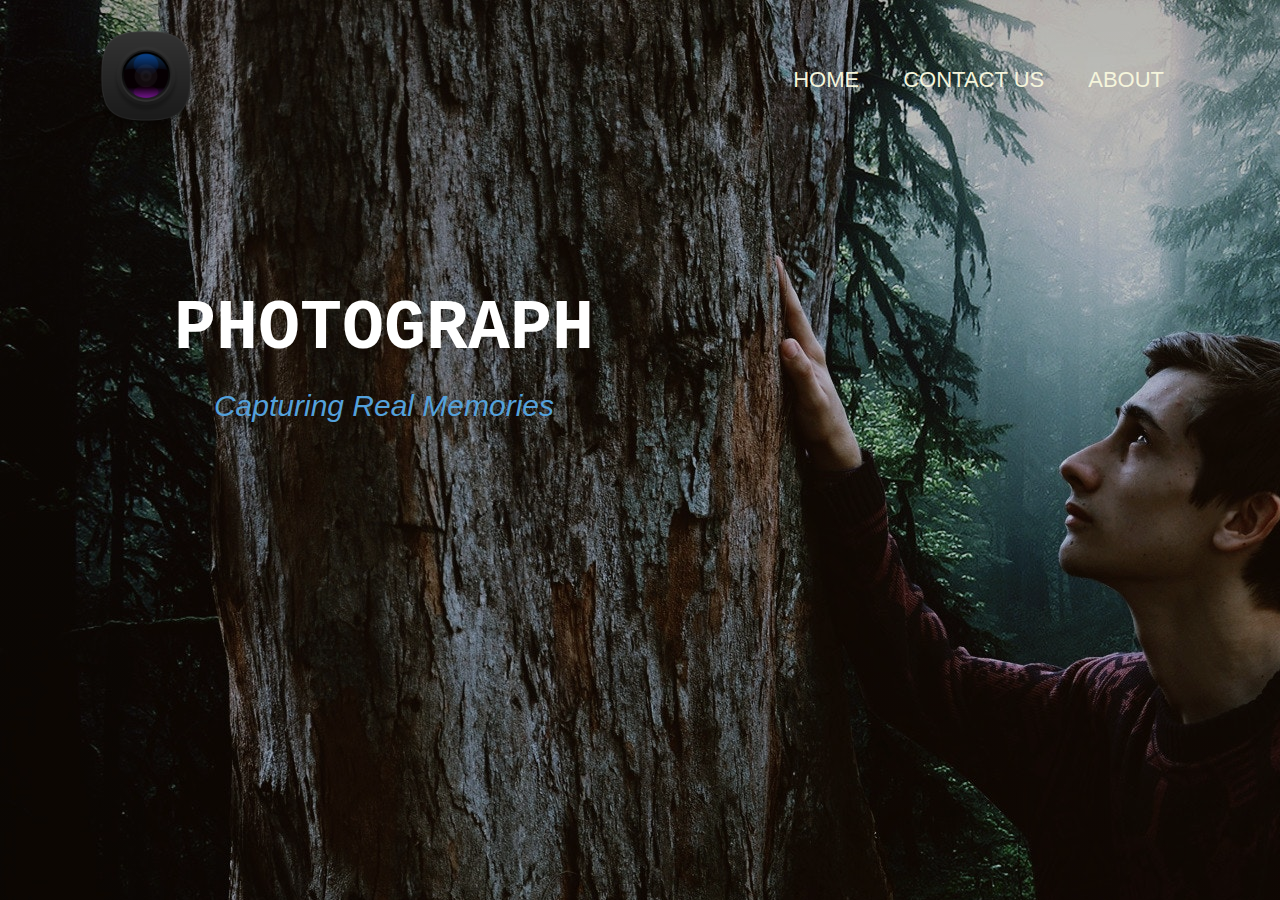
<file: index.html>
<!DOCTYPE html>
<html lang="en">
<head>
    <meta charset="UTF-8">
    <meta http-equiv="X-UA-Compatible" content="IE=edge">
    <meta name="viewport" content="width=device-width, initial-scale=1.0">
    <title>PHOTOGRAPH</title>
    <link rel="stylesheet" href="main.css">
    <link  type="image/x-icon" rel="icon" href="./logo.png">
</head>
<body>
    <div class="banner">
        <div class="nevbar">
            <img src="logo.png" alt="">
            <ul>
                <li><a href="#">Home</a></li>
                <li><a href="./contact.html">Contact Us</a></li>
                <li><a href="./about.html" >About</a></li>
            </ul>
            
        </div>
        <div class="man">
          
        </div>
        <div class="content">
            <h1 class="heading">PHOTOGRAPH</h1>
            <p>Capturing Real Memories </p>
        </div>
    </div>
</body>
</html>
</file>
<file: main.css>
*{
    margin: 0;
    padding: 0;
}

.banner{
    width: 100%;
    height: 100vh;
    background: linear-gradient(rgba(0,0,0,0.2),rgba(0,0,0,0.2),rgba(0,0,0,0.2)),url(./banner2.jpg);
    position: center;
    display: cover;
}
img{
    width: 100px;
    height: 100px;
}
.nevbar{
    width: 85%;
   align-items: center;
   margin: auto;
    padding: 30px;
    justify-content: space-between;
    display:flex;
}
.nevbar ul li{
    display: inline-block;
    margin: 0 20px;
    position: relative;
}
.nevbar ul li a{
    font-size: 22px;
    color: beige;
    text-decoration: none;
    text-transform: uppercase;
    font-family: 'Franklin Gothic Medium', 'Arial Narrow', Arial, sans-serif;
    font-style: bold;
}


.nevbar ul li::after{
    content: '';
    height: 3px;
    width: 0%;
    background: #009688;
    position: absolute;
    left: 0;
    bottom: -5px;
    transition: 0.5s;
}
.nevbar ul li:hover::after{
    width: 100%;
}
.content{
    width: 100%;
position: absolute;
top: 30%;
transform: translateX(-20%);
text-align: center;
}
.content h1{
    font-size: 70px;
    font-weight: 20px;
    color: white;
    margin: 20px;
    font-family: 'Courier New', Courier, monospace;
}
.content p{
    font-size: 30px;
    color:rgb(84, 161, 219) ;
    margin: 10px auto;
    font-style: italic;
 font-family: 'Lucida Sans', 'Lucida Sans Regular', 'Lucida Grande', 'Lucida Sans Unicode', Geneva, Verdana, sans-serif;
}
</file>
